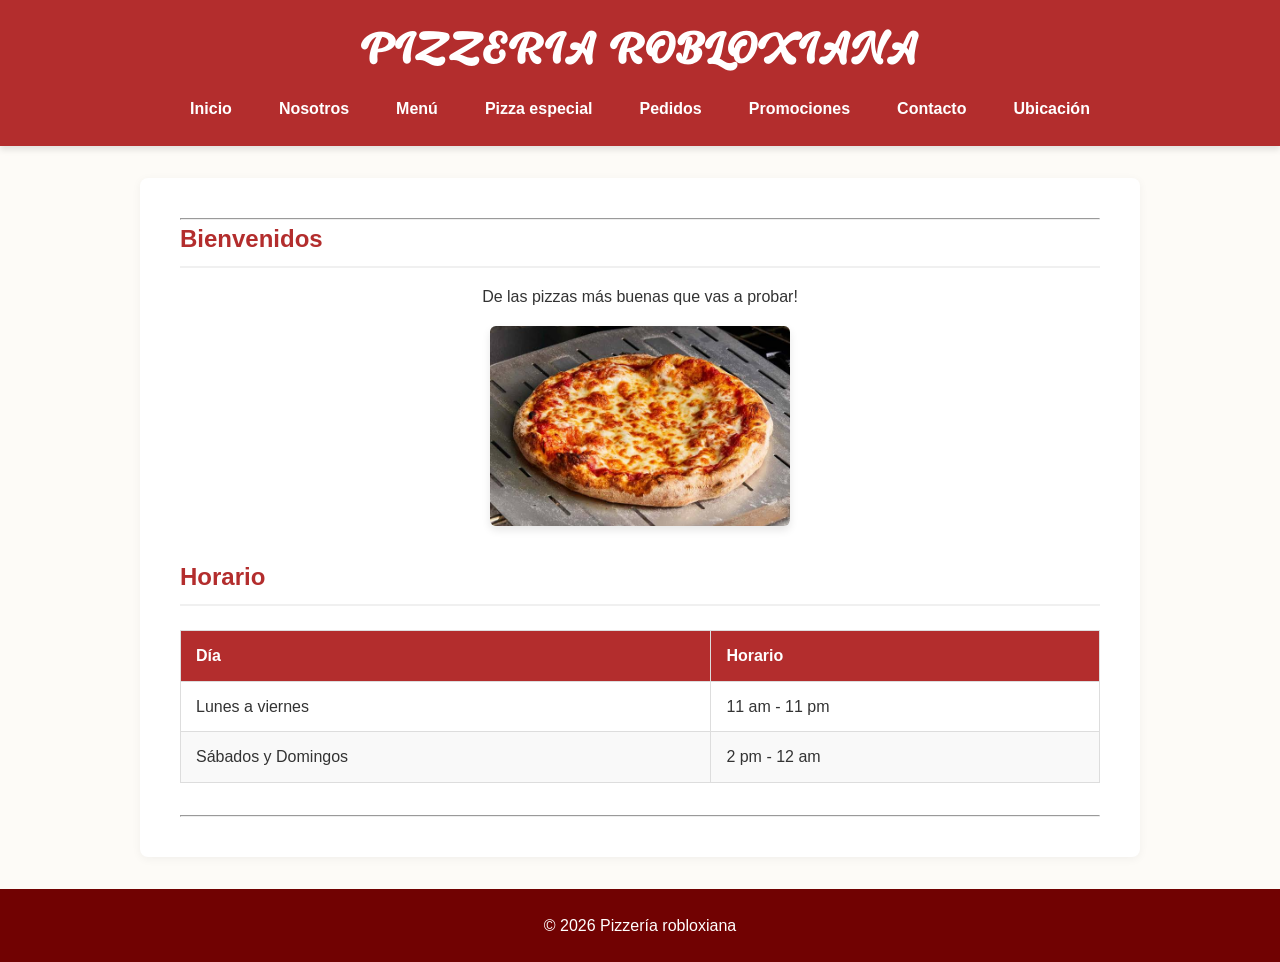
<file: index.html>
<!DOCTYPE html>
<html lang="en">
<head>
    <meta charset="UTF-8">
    <meta name="viewport" content="width=device-width, initial-scale=1.0">
    <title>
        Document
    </title>
    <link rel="stylesheet" type="text/css" href="public/css/style.css">
</head>
<body id="home-page">
    <header id="main-header">
        <h1 class="site-title">
            Pizzeria robloxiana
        </h1>

        <nav class="main-nav">
            <ul class="nav-list">
                <li class="nav-item"><a class="nav-link" href="index.html">Inicio</a></li>
                <li class="nav-item"><a class="nav-link" href="about.html">Nosotros</a></li>
                <li class="nav-item"><a class="nav-link" href="menu.html">Menú</a></li>
                <li class="nav-item"><a class="nav-link" href="pizza-detail.html">Pizza especial</a></li>
                <li class="nav-item"><a class="nav-link" href="order.html">Pedidos</a></li>
                <li class="nav-item"><a class="nav-link" href="promotions.html">Promociones</a></li>
                <li class="nav-item"><a class="nav-link" href="contact.html">Contacto</a></li>
                <li class="nav-item"><a class="nav-link" href="location.html">Ubicación</a></li>
            </ul>
        </nav>
    </header>
    
    <main id="main-content">
        <section class="content-section">
            <hr>
            <h2 class="section-title">
                Bienvenidos
            </h2>

            <p class="text-note">
                De las pizzas más buenas que vas a probar!
            </p>

            <img class="team-img" width="300" src="public/images/pizza1.jpg" alt="Pizza recién preparada">
        </section>
    

        <section class="content-section">
            <h2 class="section-title">
                Horario
            </h2>

            <table class="data-table" border="1">
                <thead>
                    <tr class="table-header-row">
                        <th class="table-header-cell">Día</th>
                        <th class="table-header-cell">Horario</th>
                    </tr>
                    </tr>
                </thead>

                <tbody>
                    <tr class="table-row">
                        <td class="table-cell">Lunes a viernes</td>
                        <td class="table-cell">11 am - 11 pm</td>
                    </tr>
                    <tr class="table-row">
                        <td class="table-cell">Sábados y Domingos</td>
                        <td class="table-cell">2 pm - 12 am</td>
                    </tr>
                </tbody>
            </table>
        </section>
        <hr>
    </main>

    <footer id="site-footer">
        <p>&copy; 2026 Pizzería robloxiana</p>
    </footer>

</body>
</html>
</file>
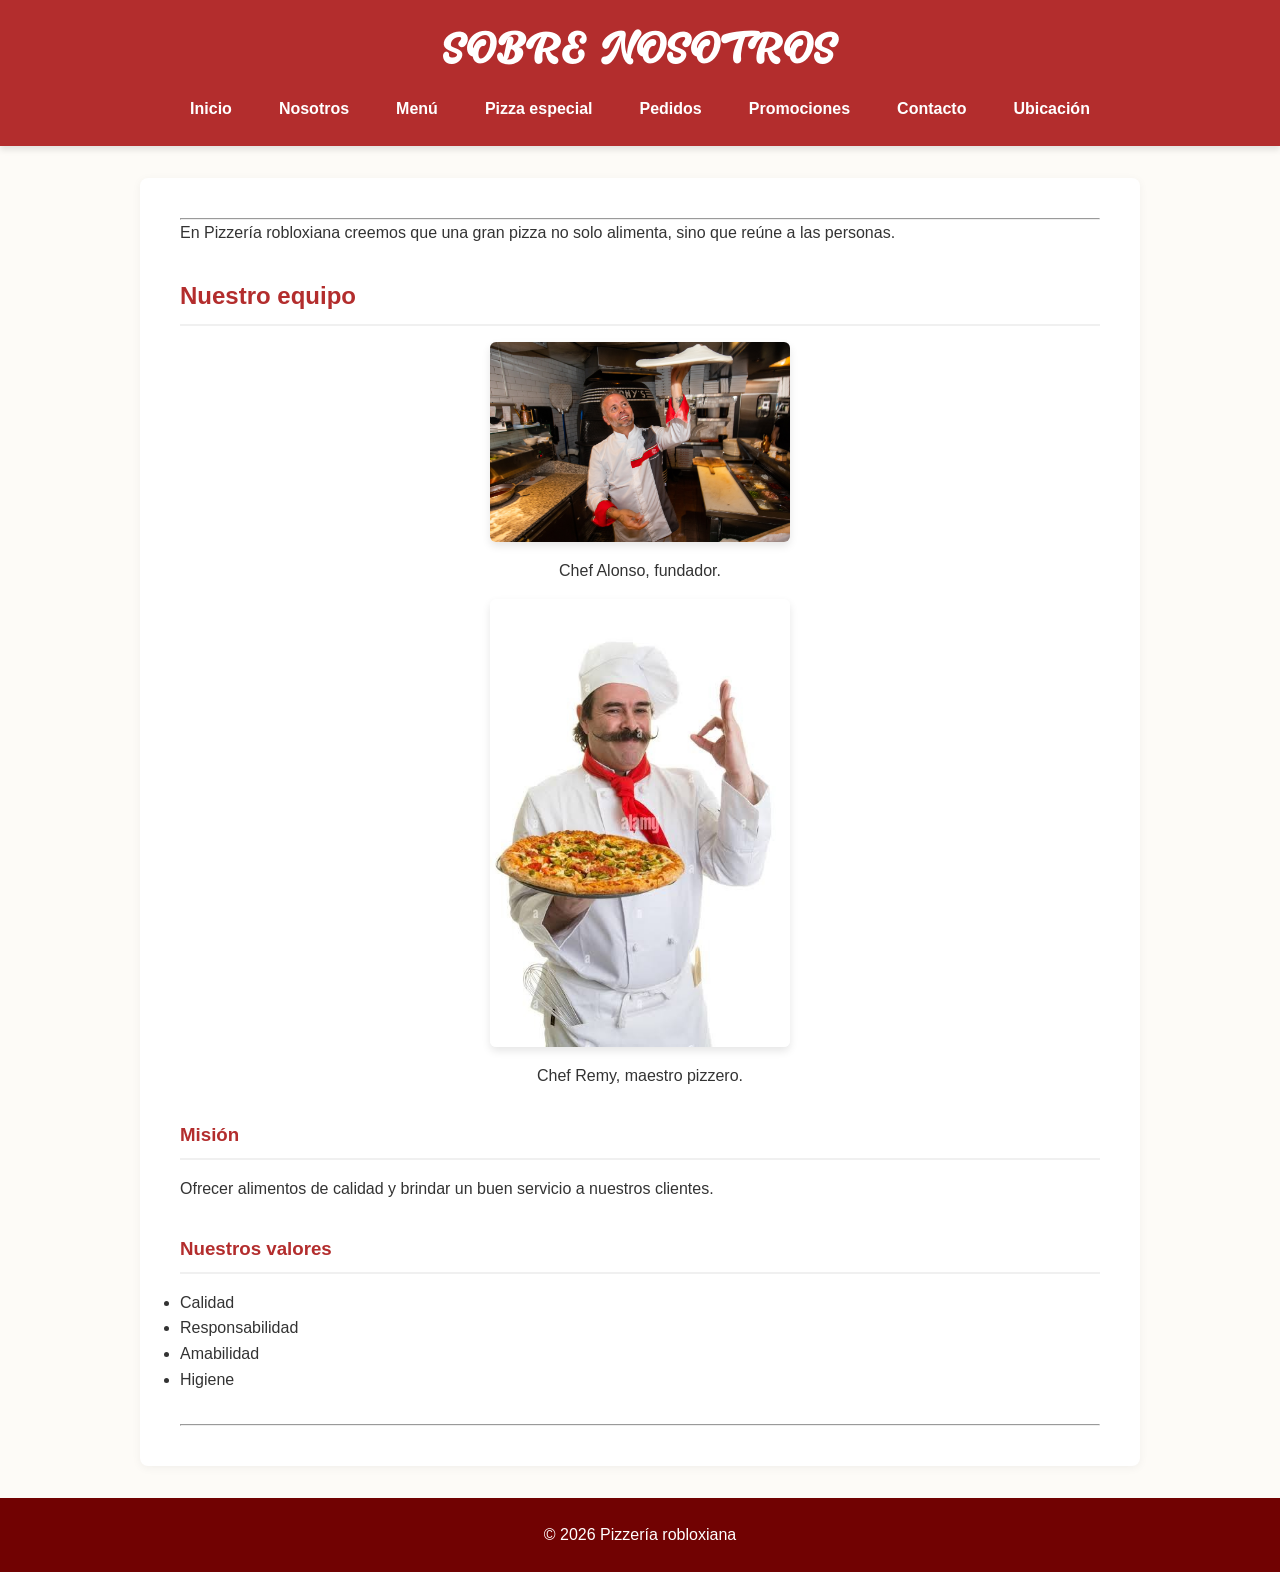
<file: about.html>
<!DOCTYPE html>
<html lang="en">
<head>
    <meta charset="UTF-8">
    <meta name="viewport" content="width=device-width, initial-scale=1.0">
    <title>
        Sobre nosotros
    </title>
    <link rel="stylesheet" type="text/css" href="public/css/style.css">
</head>
<body id="about-page">
    <header id="main-header">
        <h1 class="site-title">
            Sobre nosotros
        </h1>

        <nav class="main-nav">
            <ul class="nav-list">
                <li class="nav-item"><a class="nav-link" href="index.html">Inicio</a></li>
                <li class="nav-item"><a class="nav-link" href="about.html">Nosotros</a></li>
                <li class="nav-item"><a class="nav-link" href="menu.html">Menú</a></li>
                <li class="nav-item"><a class="nav-link" href="pizza-detail.html">Pizza especial</a></li>
                <li class="nav-item"><a class="nav-link" href="order.html">Pedidos</a></li>
                <li class="nav-item"><a class="nav-link" href="promotions.html">Promociones</a></li>
                <li class="nav-item"><a class="nav-link" href="contact.html">Contacto</a></li>
                <li class="nav-item"><a class="nav-link" href="location.html">Ubicación</a></li>
            </ul>
        </nav>
    </header>

    <main id="main-content">
        <hr>
        <section class="content-section">
            <p>
                En Pizzería robloxiana creemos que una gran pizza no solo alimenta, 
                sino que reúne a las personas.
            <p>
        </section>

        <section class="content-section">
            <h2 class="section-title">
                Nuestro equipo
            </h2>

            <img class="team-img" width="300" src="public/images/chefcito1.jpg" alt="chef y fundador" >
            <p class="text-note">
                Chef Alonso, fundador.
            <p>
            
            <img class="team-img" width="300" src="public/images/chefcito2.jpg" alt="chef y cocinero principal" >
            <p class="text-note">
                Chef Remy, maestro pizzero.
            <p>
        </section>

        <section class="content-section">
            <h3 class="subsection-title">
                Misión
            </h3>

            <p>
                Ofrecer alimentos de calidad y brindar un buen servicio a
                nuestros clientes.
            <p>
        </section>

        <section class="content-section">
            <h3 class="subsection-title">
                Nuestros valores
            </h3>

            <ul>
                <li>Calidad</li>
                <li>Responsabilidad</li>
                <li>Amabilidad</li>
                <li>Higiene</li>
            </ul>
        </section>
        <hr>
    </main>

    <footer id="site-footer">
        <p>&copy; 2026 Pizzería robloxiana</p>
    </footer>
</body>
</html>
</file>
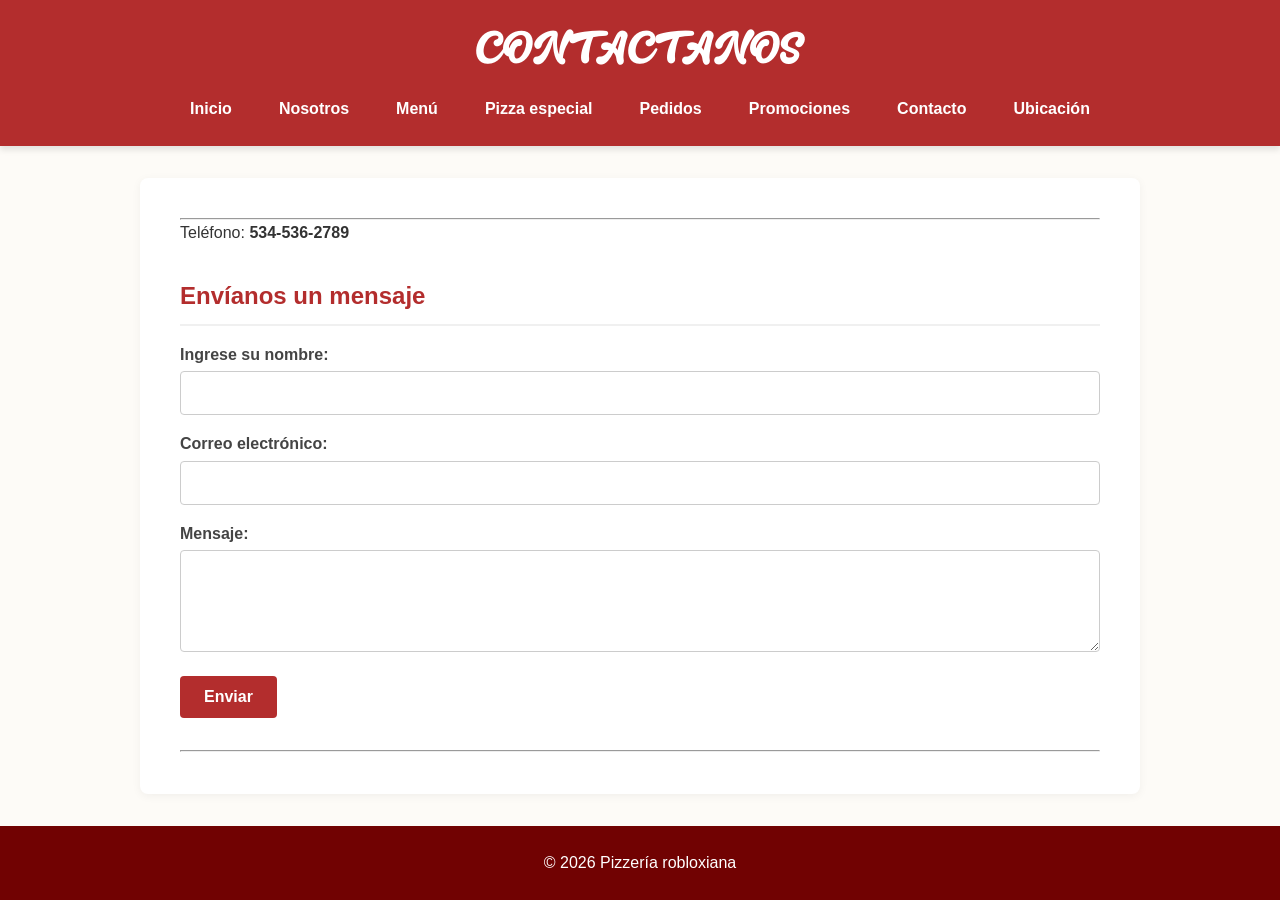
<file: contact.html>
<!DOCTYPE html>
<html lang="en">
<head>
    <meta charset="UTF-8">
    <meta name="viewport" content="width=device-width, initial-scale=1.0">
    <title>
        Contacto
    </title>
    <link rel="stylesheet" type="text/css" href="public/css/style.css">
</head>
<body id="contact-page">
    <header id="main-header">
        <h1 class="site-title">
            Contactanos
        </h1>

        <nav class="main-nav">
            <ul class="nav-list">
                <li class="nav-item"><a class="nav-link" href="index.html">Inicio</a></li>
                <li class="nav-item"><a class="nav-link" href="about.html">Nosotros</a></li>
                <li class="nav-item"><a class="nav-link" href="menu.html">Menú</a></li>
                <li class="nav-item"><a class="nav-link" href="pizza-detail.html">Pizza especial</a></li>
                <li class="nav-item"><a class="nav-link" href="order.html">Pedidos</a></li>
                <li class="nav-item"><a class="nav-link" href="promotions.html">Promociones</a></li>
                <li class="nav-item"><a class="nav-link" href="contact.html">Contacto</a></li>
                <li class="nav-item"><a class="nav-link" href="location.html">Ubicación</a></li>
            </ul>
        </nav>
    </header>
    
    <main id="main-content">
        <section class="content-section">
            <hr>
            <p>
                Teléfono: <strong>534-536-2789</strong>
            </p>
        </section>

        <section class="content-section">
            <h2 class="section-title">
                Envíanos un mensaje
            </h2>

            <form class="contact-form">
                <p>
                    <label class="form-label" for="nombre">
                        Ingrese su nombre:
                    </label>
                    <input class="form-input" type="text" name="nombre" minlength="3" maxlength="15" required>
                </p>    
                <p>
                    <label class="form-label" for="correo">
                        Correo electrónico:
                    </label>
                    <input class="form-input" type="correo" name="correo" required>
                </p>
                <p>
                    <label class="form-label" for="mensaje">
                        Mensaje:
                    </label><br>
                    <textarea class="form-textarea" name="mensaje" rows="4" cols="38"></textarea>
                </p>
                <p>
                    <button class="btn-submit" type="submit">
                        Enviar
                    </button>
                </p>
            </form>
        </section>
        <hr>
    </main>

    <footer id="site-footer">
        <p>&copy; 2026 Pizzería robloxiana</p>
    </footer>
</body>
</html>
</file>
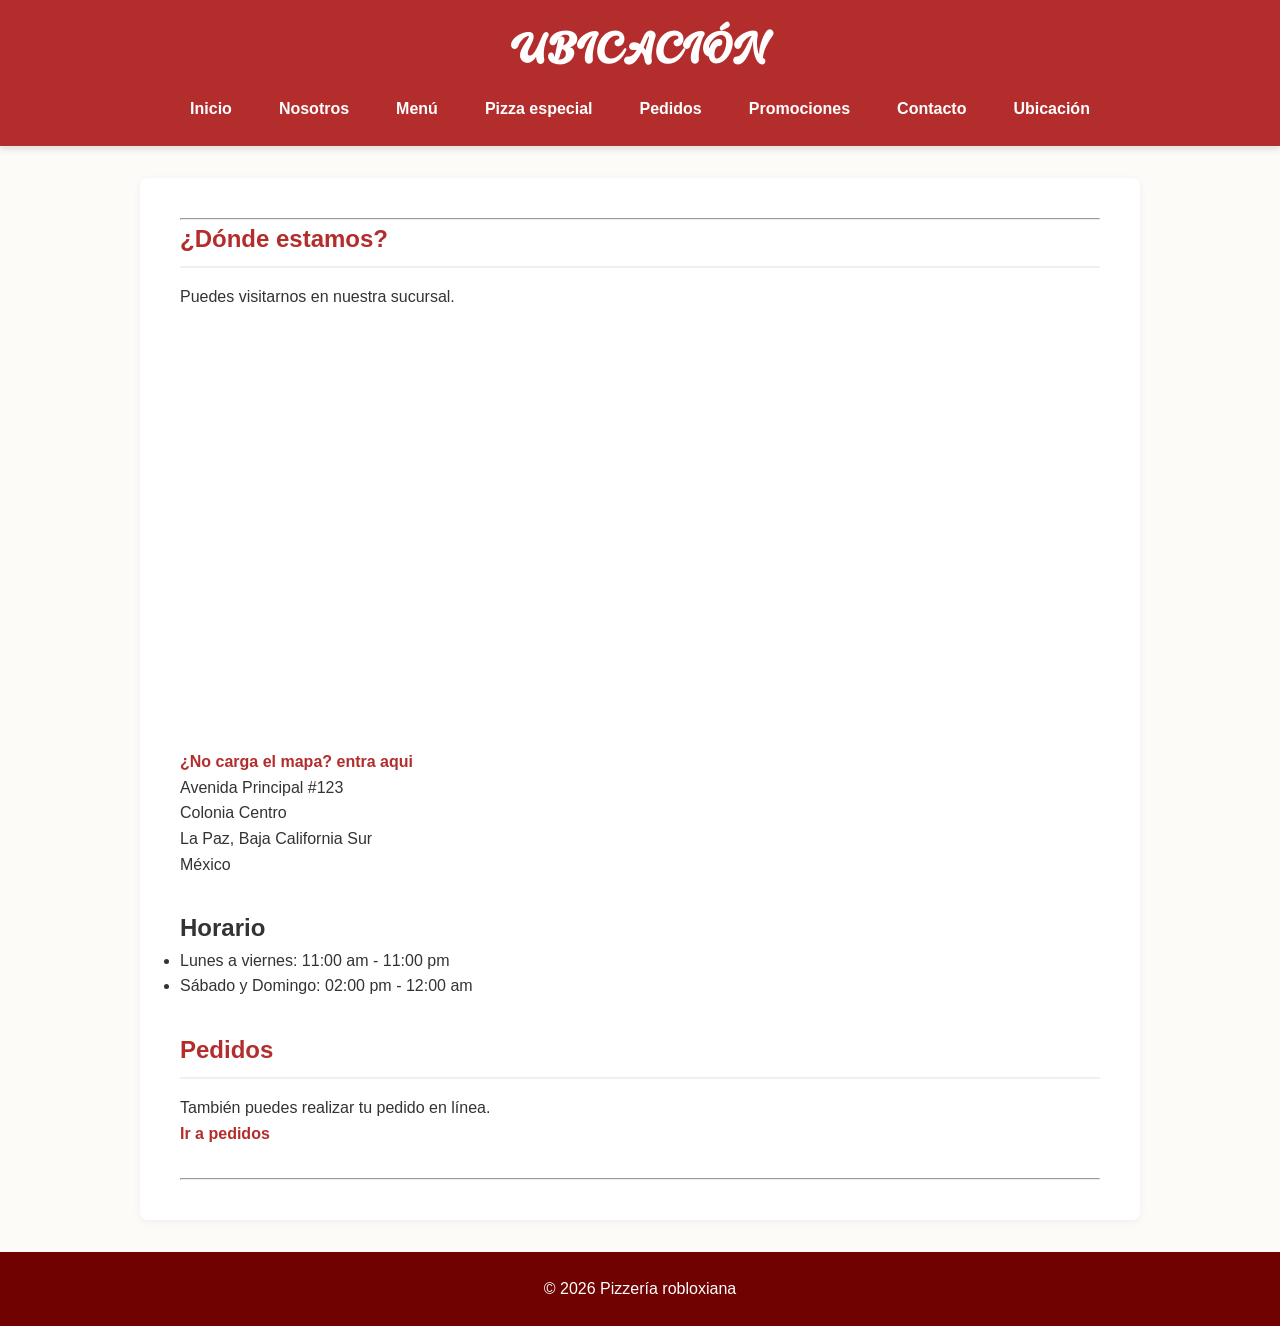
<file: location.html>
<!DOCTYPE html>
<html lang="en">
<head>
    <meta charset="UTF-8">
    <meta name="viewport" content="width=device-width, initial-scale=1.0">
    <title>
        Ubicación
    </title>
    <link rel="stylesheet" type="text/css" href="public/css/style.css">
</head>
<body id="location-page">
    <header id="main-header">
        <h1 class="site-title">
            Ubicación
        </h1>

        <nav class="main-nav">
            <ul class="nav-list">
                <li class="nav-item"><a class="nav-link" href="index.html">Inicio</a></li>
                <li class="nav-item"><a class="nav-link" href="about.html">Nosotros</a></li>
                <li class="nav-item"><a class="nav-link" href="menu.html">Menú</a></li>
                <li class="nav-item"><a class="nav-link" href="pizza-detail.html">Pizza especial</a></li>
                <li class="nav-item"><a class="nav-link" href="order.html">Pedidos</a></li>
                <li class="nav-item"><a class="nav-link" href="promotions.html">Promociones</a></li>
                <li class="nav-item"><a class="nav-link" href="contact.html">Contacto</a></li>
                <li class="nav-item"><a class="nav-link" href="location.html">Ubicación</a></li>
            </ul>
        </nav>
    </header>

    <main id="main-content">
        <section class="content-section">
            <hr>
            <h2 class="section-title">
                ¿Dónde estamos?
            </h2>

            <p>
                Puedes visitarnos en nuestra sucursal.
            </p>

            <iframe class="map-iframe" src="https://www.google.com/maps/embed?pb=!1m14!1m12!1m3!1d8660.158312374186!2d-110.31776585686072!3d24.131438646090498!2m3!1f0!2f0!3f0!3m2!1i1024!2i768!4f13.1!5e0!3m2!1ses-419!2sus!4v1790036328888!5m2!1ses-419!2sus" width="400" height="400" style="border:0;" allowfullscreen="" loading="lazy" referrerpolicy="strict-origin-when-cross-origin">     
            </iframe>
            
            <a class="map-link" href="https://www.googlemaps.com/maps" target="_blank">
                ¿No carga el mapa? entra aqui
            </a>

            <p>
                Avenida Principal #123<br>
                Colonia Centro<br>
                La Paz, Baja California Sur<br>
                México
            </p>
        </section>

        <section class="content-section">
            <h2>Horario</h2>

            <ul>
                <li>Lunes a viernes: 11:00 am - 11:00 pm</li>
                <li>Sábado y Domingo: 02:00 pm - 12:00 am</li>
            </ul>
        </section>

        <section class="content-section">
            <h2 class="section-title">
                Pedidos
            </h2>

            <p>
                También puedes realizar tu pedido en línea.
            </p>

            <a class="action-link" href="order.html">Ir a pedidos</a>
        </section>
        <hr>
    </main>

    <footer id="site-footer">
        <p>&copy; 2026 Pizzería robloxiana</p>
    </footer>
</body>
</html>
</file>
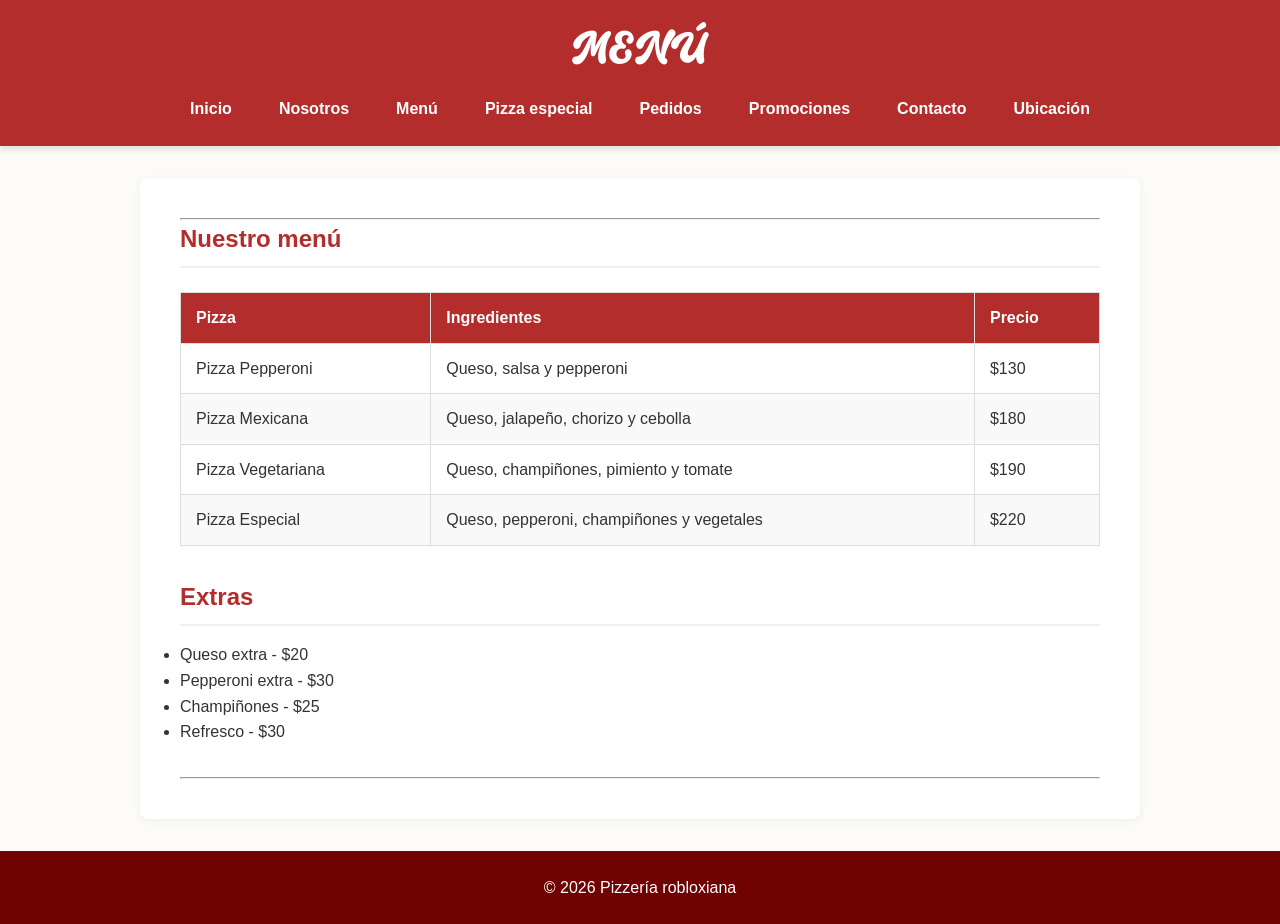
<file: menu.html>
<!DOCTYPE html>
<html lang="en">
<head>
    <meta charset="UTF-8">
    <meta name="viewport" content="width=device-width, initial-scale=1.0">
    <title>
        Menú
    </title>
    <link rel="stylesheet" type="text/css" href="public/css/style.css">
</head>
<body id="menu-page">
    <header id="main-header">
        <h1 class="site-title">
            Menú
        </h1>

        <nav class="main-nav">
            <ul class="nav-list">
                <li class="nav-item"><a class="nav-link" href="index.html">Inicio</a></li>
                <li class="nav-item"><a class="nav-link" href="about.html">Nosotros</a></li>
                <li class="nav-item"><a class="nav-link" href="menu.html">Menú</a></li>
                <li class="nav-item"><a class="nav-link" href="pizza-detail.html">Pizza especial</a></li>
                <li class="nav-item"><a class="nav-link" href="order.html">Pedidos</a></li>
                <li class="nav-item"><a class="nav-link" href="promotions.html">Promociones</a></li>
                <li class="nav-item"><a class="nav-link" href="contact.html">Contacto</a></li>
                <li class="nav-item"><a class="nav-link" href="location.html">Ubicación</a></li>
            </ul>
        </nav>
    </header>
    
    <main id="main-content">
        <section class="content-section">
            <hr>
            <h2 class="section-title">
                Nuestro menú
            </h2>

            <table class="data-table" border="1">
                <thead>
                    <tr class="table-header-row">
                        <th class="table-header-cell">Pizza</th>
                        <th class="table-header-cell">Ingredientes</th>
                        <th class="table-header-cell">Precio</th>
                    </tr>
                </thead>
                <tbody>
                    <tr class="table-row">
                        <td class="table-cell">Pizza Pepperoni</td>
                        <td class="table-cell">Queso, salsa y pepperoni</td>
                        <td class="table-cell">$130</td>
                    </tr>
                    <tr class="table-row">
                        <td class="table-cell">Pizza Mexicana</td>
                        <td class="table-cell">Queso, jalapeño, chorizo y cebolla</td>
                        <td class="table-cell">$180</td>
                    </tr>
                    <tr class="table-row">
                        <td class="table-cell">Pizza Vegetariana</td>
                        <td class="table-cell">Queso, champiñones, pimiento y tomate</td>
                        <td class="table-cell">$190</td>
                    </tr>
                    <tr class="table-row">
                        <td class="table-cell">Pizza Especial</td>
                        <td class="table-cell">Queso, pepperoni, champiñones y vegetales</td>
                        <td class="table-cell">$220</td>
                    </tr>
                </tbody>
            </table>
        </section>

        <section class="content-section">
            <h2 class="section-title">
                Extras
            </h2>

            <ul>
                <li>Queso extra - $20</li>
                <li>Pepperoni extra - $30</li>
                <li>Champiñones - $25</li>
                <li>Refresco - $30</li>
            </ul>
        </section>
        <hr>
    </main>

    <footer id="site-footer">
        <p>&copy; 2026 Pizzería robloxiana</p>
    </footer>
</body>
</html>
</file>
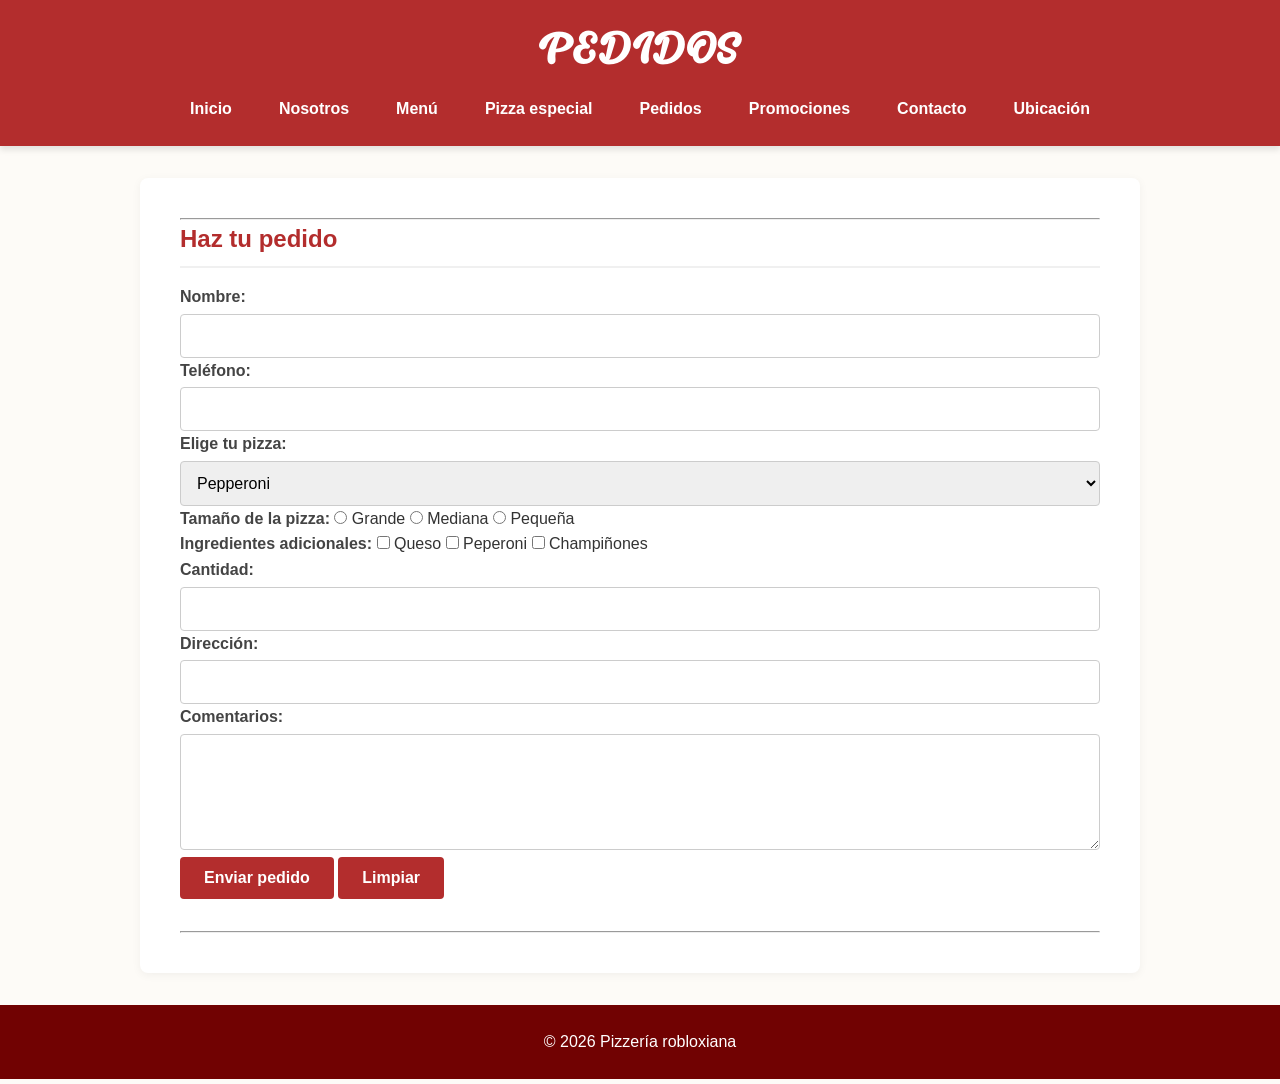
<file: order.html>
<!DOCTYPE html>
<html lang="en">
<head>
    <meta charset="UTF-8">
    <meta name="viewport" content="width=device-width, initial-scale=1.0">
    <title>
        Orden
    </title>
    <link rel="stylesheet" type="text/css" href="public/css/style.css">
</head>
<body id="order-page">
    <header id="main-header">
        <h1 class="site-title">
            Pedidos
        </h1>

        <nav class="main-nav">
            <ul class="nav-list">
                <li class="nav-item"><a class="nav-link" href="index.html">Inicio</a></li>
                <li class="nav-item"><a class="nav-link" href="about.html">Nosotros</a></li>
                <li class="nav-item"><a class="nav-link" href="menu.html">Menú</a></li>
                <li class="nav-item"><a class="nav-link" href="pizza-detail.html">Pizza especial</a></li>
                <li class="nav-item"><a class="nav-link" href="order.html">Pedidos</a></li>
                <li class="nav-item"><a class="nav-link" href="promotions.html">Promociones</a></li>
                <li class="nav-item"><a class="nav-link" href="contact.html">Contacto</a></li>
                <li class="nav-item"><a class="nav-link" href="location.html">Ubicación</a></li>
            </ul>
        </nav>
    </header>

    <main id="main-content">
        <section class="content-section">
            <hr>
            <h2 class="section-title">
                Haz tu pedido
            </h2>

            <form order-form>
                <p>
                    <label class="form-label" for="nombre">
                        Nombre:
                    </label>
                    <input class="form-input" type="text" name="nombre" minlength="3" maxlength="15" required>
                </p>

                <p>
                    <label class="form-label" for="telefono">
                        Teléfono:
                    </label>
                    <input class="form-input" type="text" name="telefono" pattern="[0-9]+" minlength="10" maxlength="10" required>   
                </p>

                <section class="sub-section">
                    <p>
                        <label class="form-label" for="pizza">
                            Elige tu pizza:
                        </label>
                        <select class="form-select" id="pizza" name="pizza">
                            <option class="form-option" value="pepperoni">Pepperoni</option>
                            <option class="form-option" value="mexicana">Mexicana</option>
                            <option class="form-option" value="vegetariana">Vegetariana</option>
                            <option class="form-option" value="especial">Especial</option>
                        </select>
                    </p>
                </section>

                <p>
                    <span class="radio-legend">
                        Tamaño de la pizza:
                    </span>
                        
                    <input type="radio" name="tamanio" value="Grande">
                    <label>
                        Grande
                    </label>
                        
                    <input type="radio" name="tamanio" value="Mediana">
                    <label>
                        Mediana
                    </label>
                        
                    <input type="radio" name="tamanio" value="Pequeña">
                    <label>
                        Pequeña
                    </label>
                </p>
                
                <p>
                    <span class="checkbox-legend">
                        Ingredientes adicionales:
                    </span>
                        
                    <input type="checkbox" name="adicional" value="Queso">
                    <label>
                        Queso
                    </label>
                        
                    <input type="checkbox" name="adicional" value="Peperoni">
                    <label>
                        Peperoni
                    </label>
                        
                    <input type="checkbox" name="adicional" value="Champiñones">
                    <label>
                        Champiñones
                    </label>
                </p>

                <p>
                    <label class="form-label" for="cantidad">
                        Cantidad:
                    </label>
                    <input class="form-input" type="number" name="cantidad" min="1" required>
                </p>

                <p>
                    <label class="form-label" for="direccion">
                        Dirección:
                    </label>
                    <input class="form-input" type="text" name="direccion" required>
                </p>

                <p>
                    <label class="form-label" for="comentarios">
                        Comentarios:
                    </label>
                </p>    

                <p>
                    <textarea class="form-textarea" name="comentarios" rows="5" cols="40"></textarea>
                </p>

                <p>
                    <input class="btn-submit" type="submit" value="Enviar pedido">
                    <input class="btn-reset" type="reset" value="Limpiar">
                </p>

            </form>
        </section>
        <hr>
    </main>

    <footer id="site-footer">
        <p>&copy; 2026 Pizzería robloxiana</p>
    </footer>
</body>
</html>
</file>
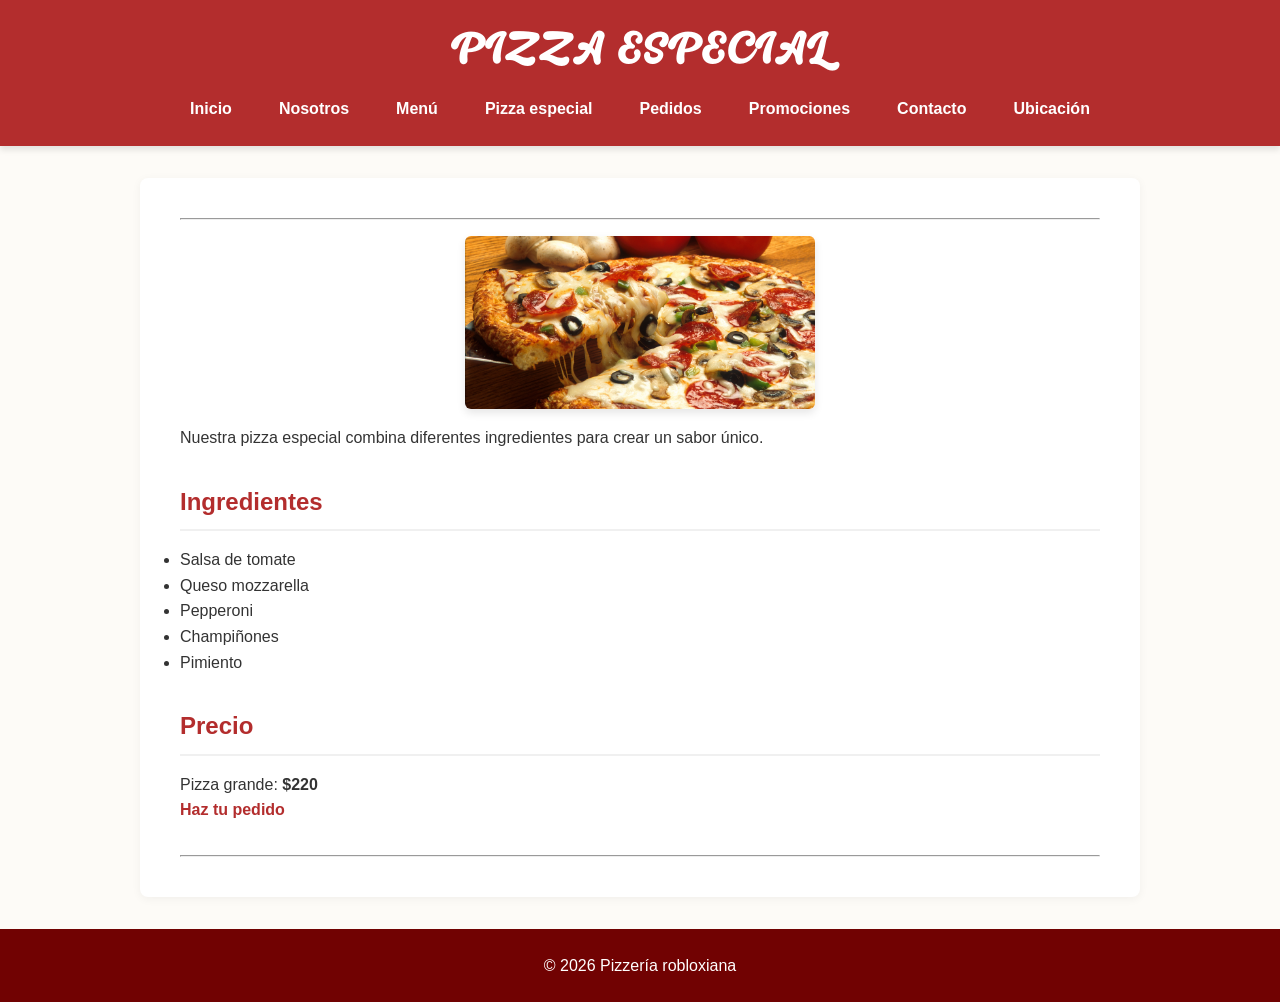
<file: pizza-detail.html>
<!DOCTYPE html>
<html lang="en">
<head>
    <meta charset="UTF-8">
    <meta name="viewport" content="width=device-width, initial-scale=1.0">
    <title>
        Detalles
    </title>
    <link rel="stylesheet" type="text/css" href="public/css/style.css">
</head>
<body>
    <header id="main-header">
        <h1 class="site-title">
            Pizza Especial
        </h1>

        <nav class="main-nav">
            <ul class="nav-list">
                <li class="nav-item"><a class="nav-link" href="index.html">Inicio</a></li>
                <li class="nav-item"><a class="nav-link" href="about.html">Nosotros</a></li>
                <li class="nav-item"><a class="nav-link" href="menu.html">Menú</a></li>
                <li class="nav-item"><a class="nav-link" href="pizza-detail.html">Pizza especial</a></li>
                <li class="nav-item"><a class="nav-link" href="order.html">Pedidos</a></li>
                <li class="nav-item"><a class="nav-link" href="promotions.html">Promociones</a></li>
                <li class="nav-item"><a class="nav-link" href="contact.html">Contacto</a></li>
                <li class="nav-item"><a class="nav-link" href="location.html">Ubicación</a></li>
            </ul>
        </nav>
    </header>

    <main id="main-content">
        <section class="content-section">
            <hr>
            <img class="detail-img" src="/public/images/pizza2.png" alt="Pizza especial" width="350">

            <p>
                Nuestra pizza especial combina diferentes ingredientes para
                crear un sabor único.
            </p>
        </section>

        <section class="content-section">
            <h2 class="section-title">
                Ingredientes
            </h2>

            <ul>
                <li>Salsa de tomate</li>
                <li>Queso mozzarella</li>
                <li>Pepperoni</li>
                <li>Champiñones</li>
                <li>Pimiento</li>
            </ul>
        </section>

        <section class="content-section">
            <h2 class="section-title">
                Precio
            </h2>

            <p>Pizza grande: <strong>$220</strong></p>

            <a class="action-link" href="order.html">
                Haz tu pedido
            </a>
        </section>
        <hr>
    </main>

    <footer id="site-footer">
        <p>&copy; 2026 Pizzería robloxiana</p>
    </footer>
</body>
</html>
</file>
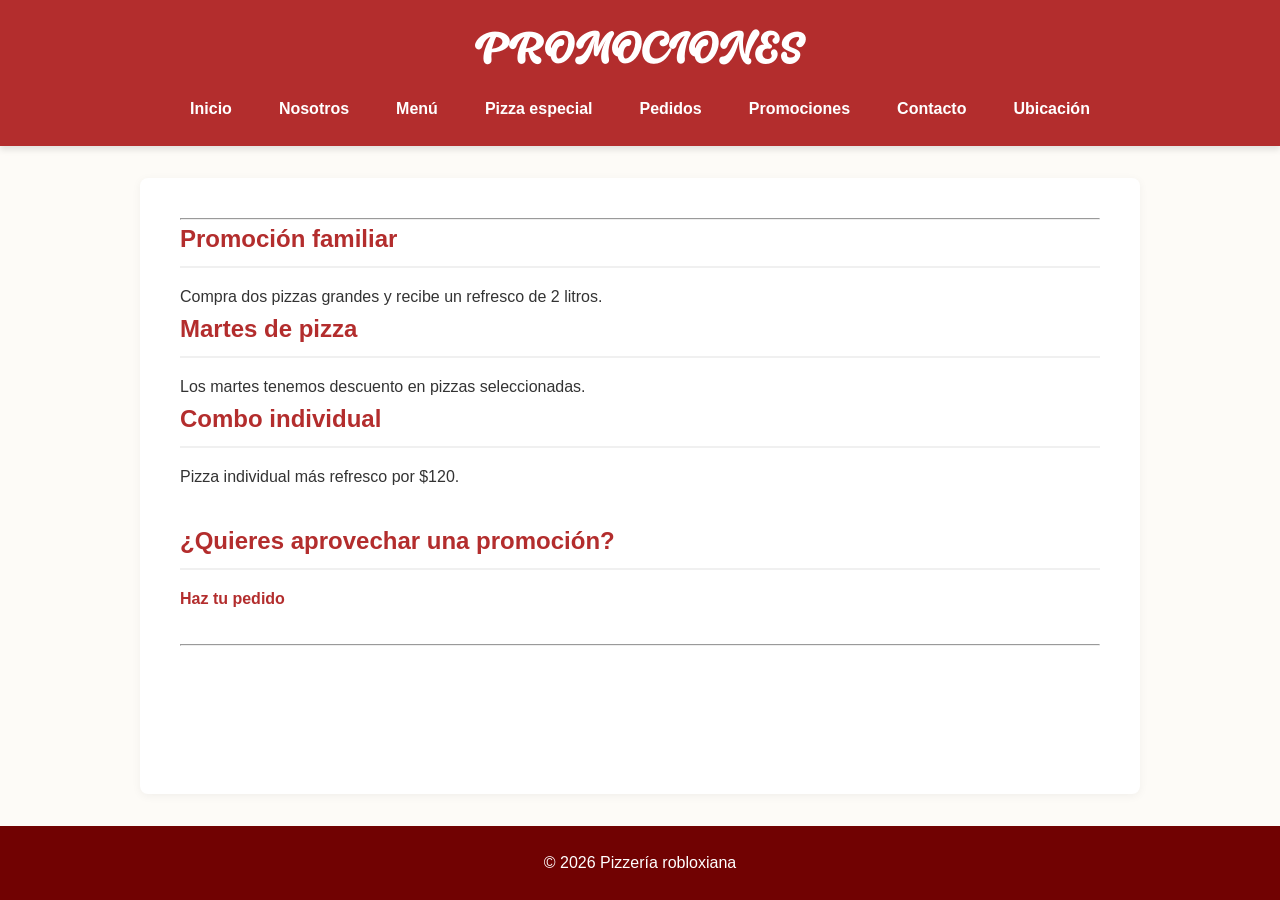
<file: promotions.html>
<!DOCTYPE html>
<html lang="en">
<head>
    <meta charset="UTF-8">
    <meta name="viewport" content="width=device-width, initial-scale=1.0">
    <title>
        Promociones
    </title>
    <link rel="stylesheet" type="text/css" href="public/css/style.css">
</head>
<body id="promotions-page">
    <header id="main-header">
        <h1 class="site-title">
            Promociones
        </h1>

        <nav class="main-nav">
            <ul class="nav-list">
                <li class="nav-item"><a class="nav-link" href="index.html">Inicio</a></li>
                <li class="nav-item"><a class="nav-link" href="about.html">Nosotros</a></li>
                <li class="nav-item"><a class="nav-link" href="menu.html">Menú</a></li>
                <li class="nav-item"><a class="nav-link" href="pizza-detail.html">Pizza especial</a></li>
                <li class="nav-item"><a class="nav-link" href="order.html">Pedidos</a></li>
                <li class="nav-item"><a class="nav-link" href="promotions.html">Promociones</a></li>
                <li class="nav-item"><a class="nav-link" href="contact.html">Contacto</a></li>
                <li class="nav-item"><a class="nav-link" href="location.html">Ubicación</a></li>
            </ul>
        </nav>
    </header>

    <main id="main-content">
        <section class="content-section">
            <hr>
            <h2 class="section-title">
                Promoción familiar
            </h2>
            <p>Compra dos pizzas grandes y recibe un refresco de 2 litros.</p>
             
            <h2 class="section-title">
                Martes de pizza
            </h2>
            <p> Los martes tenemos descuento en pizzas seleccionadas.</p>

            <h2 class="section-title">
                Combo individual
            </h2>
            <p>Pizza individual más refresco por $120.</p>
        </section>

        <section class="content-section">
            <h2 class="section-title">
                ¿Quieres aprovechar una promoción?
            </h2>

            <a class="action-link" href="order.html">Haz tu pedido</a>
        </section>
        <hr>
    </main>

    <footer id="site-footer">
        <p>&copy; 2026 Pizzería robloxiana</p>
    </footer>
</body>
</html>
</file>
<file: public/css/style.css>
* {
    box-sizing: border-box;
    margin: 0;
    padding: 0;
}

@font-face {
    font-family: "myStyle";
    src: url("../fonts/Natalie_Caydence.otf");
}

h1{
    font-family: "myStyle";
}

body {
    font-family: 'Arial', sans-serif;
    background-color: #fdfbf7;
    color: #333333;
    line-height: 1.6;
    display: flex;
    flex-direction: column;
    min-height: 100vh;
}

#main-header {
    background-color: #b32d2d;
    color: #ffffff;
    padding: 24px 32px;
    box-shadow: 0 4px 6px rgba(0, 0, 0, 0.1);
}

.site-title {
    font-size: 35px;
    margin-bottom: 16px;
    text-align: center;
    text-transform: uppercase;
    letter-spacing: 1px;
}

.nav-list {
    list-style: none;
    display: flex;
    flex-wrap: wrap;
    justify-content: center;
    gap: 15px;
}

.nav-link {
    color: #ffffff;
    text-decoration: none;
    font-weight: 600;
    padding: 8px 16px;
    border-radius: 4px;
    transition: background-color 0.3s ease;
}

.nav-link:hover {
    background-color: #8a2222;
}

#main-content {
    flex: 1;
    max-width: 1000px;
    width: 90%;
    margin: 32px auto;
    background: #ffffff;
    padding: 40px;
    border-radius: 8px;
    box-shadow: 0 2px 10px rgba(0, 0, 0, 0.05);
}

.content-section {
    margin-bottom: 32px;
}

.section-title, .subsection-title {
    color: #b32d2d;
    margin-bottom: 16px;
    border-bottom: 2px solid #f0f0f0;
    padding-bottom: 8px;
}

.pizza-img, .team-img, .detail-img {
    display: block;
    margin: 16px auto;
    max-width: 100%;
    height: auto;
    border-radius: 6px;
    box-shadow: 0 4px 8px rgba(0, 0, 0, 0.1);
}

.data-table {
    width: 100%;
    border-collapse: collapse;
    margin: 24px 0;
    background-color: #ffffff;
}

.table-header-cell, .table-cell {
    border: 1px solid #ddd;
    padding: 12px 15px;
    text-align: left;
}

.table-header-cell {
    background-color: #b32d2d;
    color: #ffffff;
    font-weight: 600;
}

.table-row:nth-child(even) {
    background-color: #f9f9f9;
}

.order-form, .contact-form {
    display: flex;
    flex-direction: column;
    gap: 16px;
}

.form-label, .radio-legend, .checkbox-legend {
    font-weight: 600;
    color: #444;
}

.form-input, .form-select, .form-textarea {
    width: 100%;
    padding: 12px;
    border: 1px solid #ccc;
    border-radius: 4px;
    font-size: 16px;
    margin-top: 4px;
}

.form-input:focus, .form-select:focus, .form-textarea:focus {
    border-color: #b32d2d;
    outline: none;
    box-shadow: 0 0 5px rgba(179, 45, 45, 0.3);
}

.btn-submit, .btn-reset {
    background-color: #b32d2d;
    color: #ffffff;
    padding: 12px 24px;
    border: none;
    border-radius: 4px;
    font-size: 16px;
    font-weight: bold;
    cursor: pointer;
    transition: background-color 0.3s ease;
}

.btn-submit:hover, .btn-reset:hover {
    background-color: #8a2222;
}

.action-link, .map-link {
    color: #b32d2d;
    text-decoration: none;
    font-weight: 600;
}

.action-link:hover, .map-link:hover {
    text-decoration: underline;
}

.map-iframe {
    width: 100%;
    max-width: 100%;
    border-radius: 6px;
    margin: 16px 0;
}

#site-footer {
    background-color: #710202;
    color: #ffffff;
    text-align: center;
    padding: 24px;
    margin-top: auto;
}

@media (max-width: 768px) {
    .nav-list {
        flex-direction: column;
        align-items: center;
    }

    #main-content {
        width: 95%;
        padding: 24px;
    }

    .site-title {
        font-size: 29px;
    }
}

.text-note{
    text-align: center;
}
</file>
